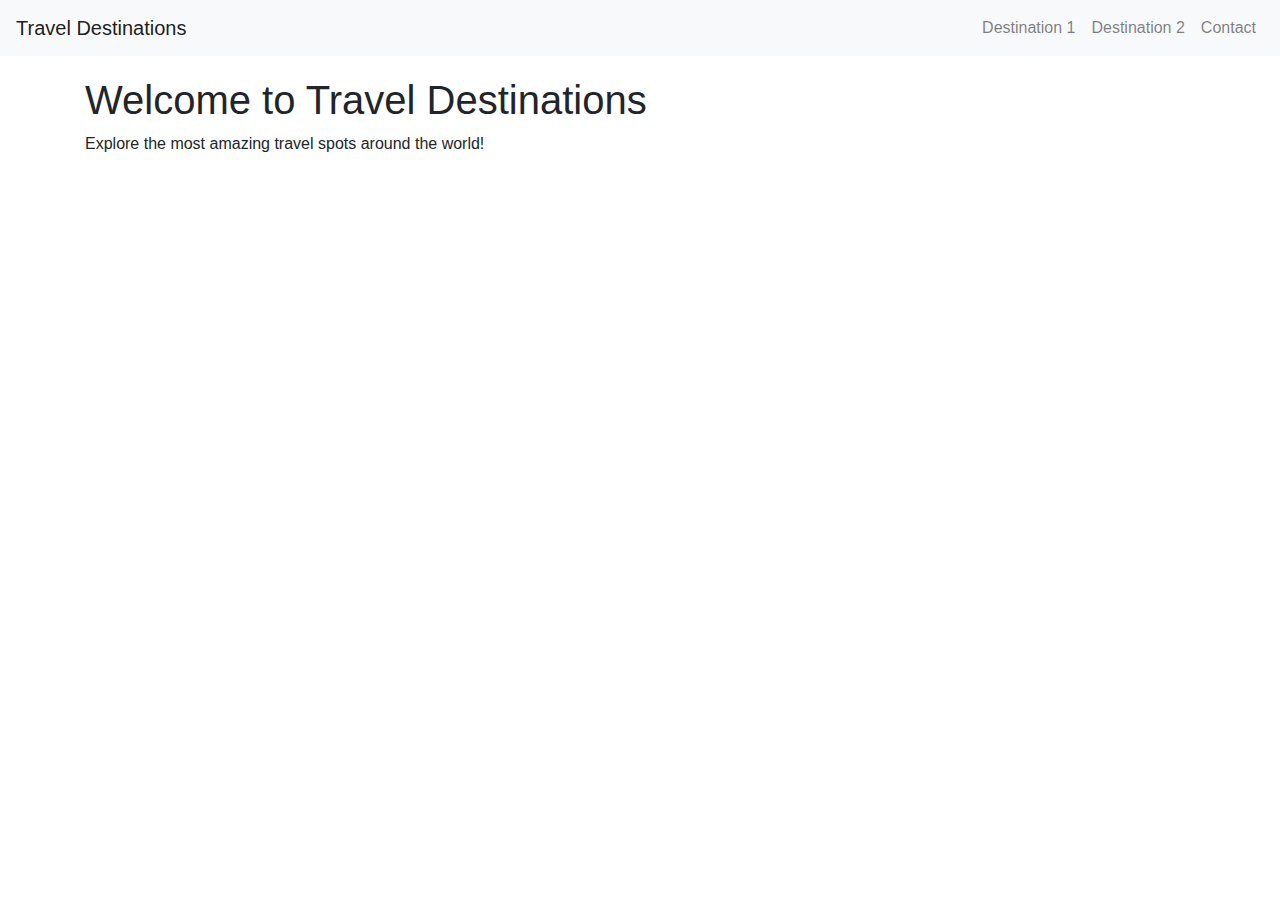
<file: homepage/index.html>
<!DOCTYPE html>
<html lang="en">
<head>
    <meta charset="UTF-8">
    <meta name="viewport" content="width=device-width, initial-scale=1.0">
    <title>Travel Destinations</title>
    <link rel="stylesheet" href="https://cdn.jsdelivr.net/npm/bootstrap@4.5.3/dist/css/bootstrap.min.css">
    <link href="styles.css" rel="stylesheet">
</head>
<body>
    <header>
        <nav class="navbar navbar-expand-lg navbar-light bg-light">
            <a class="navbar-brand" href="index.html">Travel Destinations</a>
            <button class="navbar-toggler" type="button" data-toggle="collapse" data-target="#navbarNav" aria-controls="navbarNav" aria-expanded="false" aria-label="Toggle navigation">
                <span class="navbar-toggler-icon"></span>
            </button>
            <div class="collapse navbar-collapse" id="navbarNav">
                <ul class="navbar-nav ml-auto">
                    <li class="nav-item">
                        <a class="nav-link" href="destination1.html">Destination 1</a>
                    </li>
                    <li class="nav-item">
                        <a class="nav-link" href="destination2.html">Destination 2</a>
                    </li>
                    <li class="nav-item">
                        <a class="nav-link" href="contact.html">Contact</a>
                    </li>
                </ul>
            </div>
        </nav>
    </header>

    <main>
        <div class="container">
            <h1>Welcome to Travel Destinations</h1>
            <p>Explore the most amazing travel spots around the world!</p>
        </div>
    </main>

    <script src="https://code.jquery.com/jquery-3.5.1.slim.min.js"></script>
    <script src="https://cdn.jsdelivr.net/npm/bootstrap@4.5.3/dist/js/bootstrap.bundle.min.js"></script>
    <script src="script.js"></script>
</body>
</html>
</file>
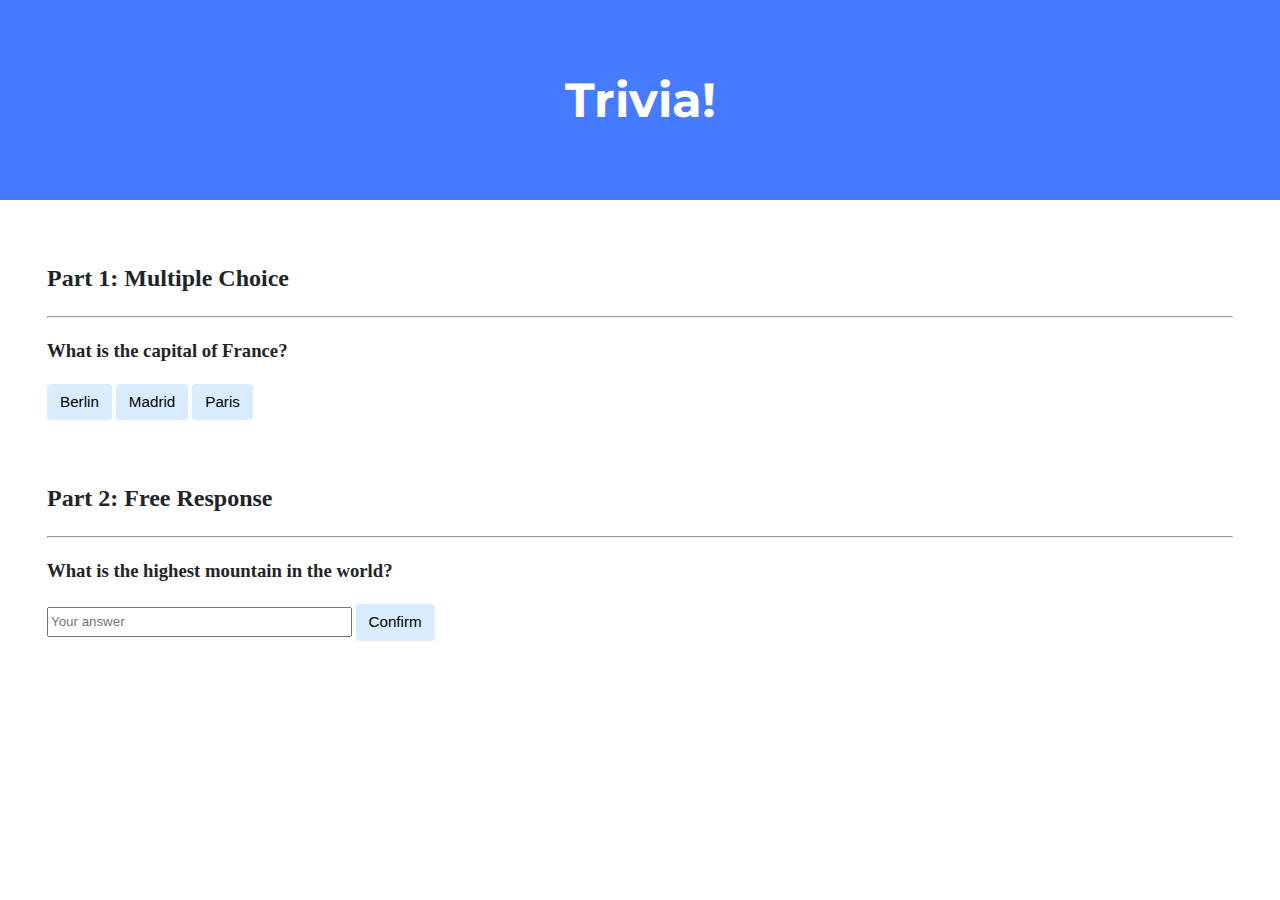
<file: trivia/index.html>
<!DOCTYPE html>
<html lang="en">
<head>
    <link href="https://fonts.googleapis.com/css2?family=Montserrat:wght@500&display=swap" rel="stylesheet">
    <link href="styles.css" rel="stylesheet">
    <title>Trivia!</title>
    <script>
        // JavaScript code for handling user interactions
        document.addEventListener('DOMContentLoaded', () => {
            // Part 1: Multiple Choice
            const buttons = document.querySelectorAll('.multiple-choice button');

            buttons.forEach(button => {
                button.addEventListener('click', () => {
                    const isCorrect = button.getAttribute('data-correct') === 'true';
                    button.style.backgroundColor = isCorrect ? 'green' : 'red';
                    const resultMessage = isCorrect ? 'Correct!' : 'Incorrect';
                    button.parentElement.querySelector('.result-message').textContent = resultMessage;
                });
            });

            // Part 2: Free Response
            const responseInput = document.querySelector('.free-response input[type="text"]');
            const confirmationButton = document.querySelector('.free-response button');

            confirmationButton.addEventListener('click', () => {
                const userResponse = responseInput.value.toLowerCase();
                const correctAnswer = 'mount everest'; // Change this to the correct answer
                const isCorrect = userResponse === correctAnswer;

                responseInput.style.backgroundColor = isCorrect ? 'green' : 'red';
                const resultMessage = isCorrect ? 'Correct!' : 'Incorrect';
                responseInput.parentElement.querySelector('.result-message').textContent = resultMessage;
            });
        });
    </script>
</head>
<body>
    <div class="header">
        <h1>Trivia!</h1>
    </div>

    <div class="container">
        <div class="section multiple-choice">
            <h2>Part 1: Multiple Choice </h2>
            <hr>
            <h3>What is the capital of France?</h3>
            <button data-correct="false">Berlin</button>
            <button data-correct="false">Madrid</button>
            <button data-correct="true">Paris</button>
            <p class="result-message"></p>
        </div>

        <div class="section free-response">
            <h2>Part 2: Free Response</h2>
            <hr>
            <h3>What is the highest mountain in the world?</h3>
            <input type="text" placeholder="Your answer">
            <button>Confirm</button>
            <p class="result-message"></p>
        </div>
    </div>
</body>
</html>
</file>
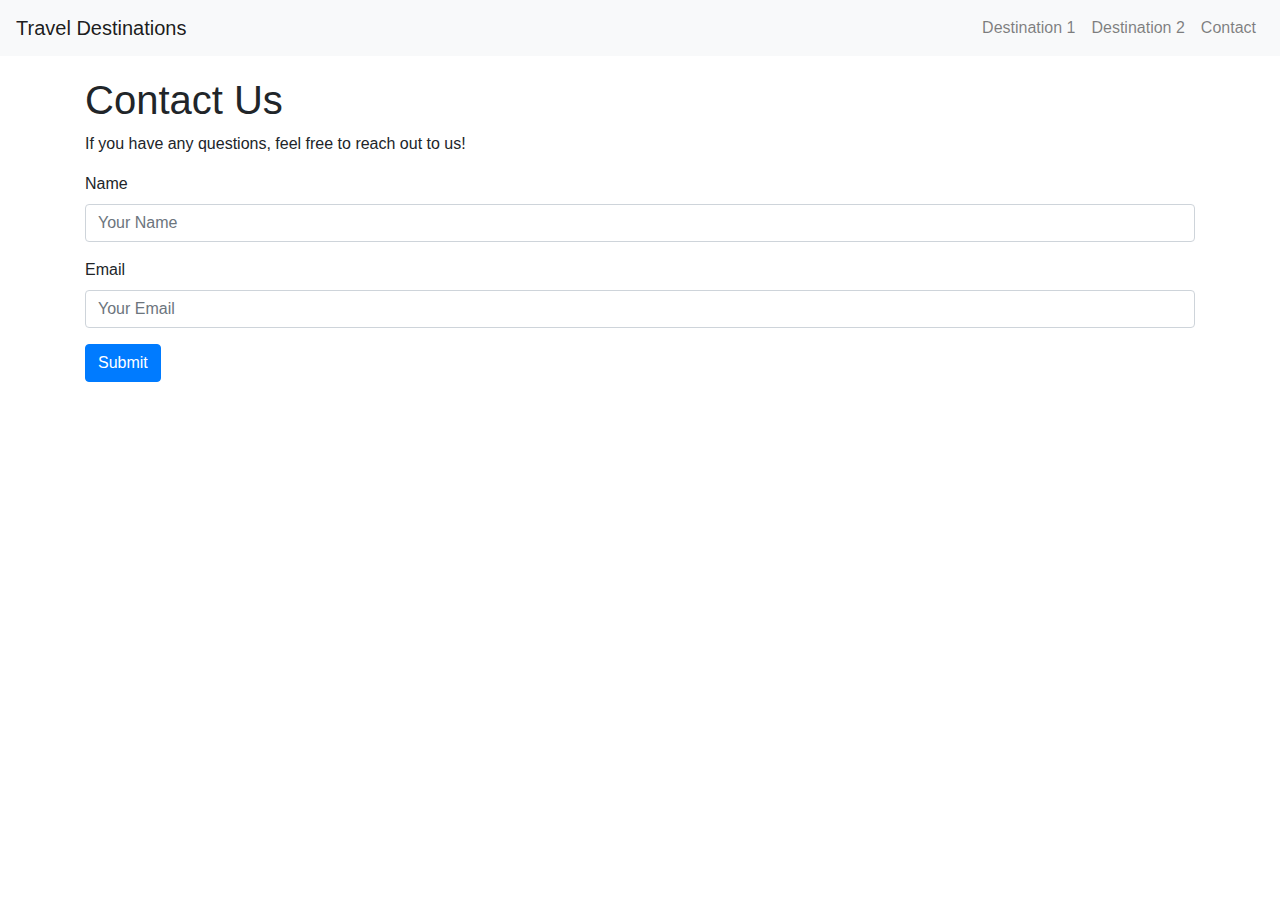
<file: homepage/contact.html>
<!DOCTYPE html>
<html lang="en">
    <head>
        <meta charset="UTF-8">
        <meta name="viewport" content="width=device-width, initial-scale=1.0">
        <title>Travel Destinations</title>
        <link rel="stylesheet" href="https://cdn.jsdelivr.net/npm/bootstrap@4.5.3/dist/css/bootstrap.min.css">
        <link href="styles.css" rel="stylesheet">
    </head>
<body>
    <header>
        <header>
            <nav class="navbar navbar-expand-lg navbar-light bg-light">
                <a class="navbar-brand" href="index.html">Travel Destinations</a>
                <button class="navbar-toggler" type="button" data-toggle="collapse" data-target="#navbarNav" aria-controls="navbarNav" aria-expanded="false" aria-label="Toggle navigation">
                    <span class="navbar-toggler-icon"></span>
                </button>
                <div class="collapse navbar-collapse" id="navbarNav">
                    <ul class="navbar-nav ml-auto">
                        <li class="nav-item">
                            <a class="nav-link" href="destination1.html">Destination 1</a>
                        </li>
                        <li class="nav-item">
                            <a class="nav-link" href="destination2.html">Destination 2</a>
                        </li>
                        <li class="nav-item">
                            <a class="nav-link" href="contact.html">Contact</a>
                        </li>
                    </ul>
                </div>
            </nav>
        </header>
    </header>

    <main>
        <div class="container">
            <h1>Contact Us</h1>
            <p>If you have any questions, feel free to reach out to us!</p>
            <form>
                <div class="form-group">
                    <label for="name">Name</label>
                    <input type="text" class="form-control" id="name" placeholder="Your Name">
                </div>
                <div class="form-group">
                    <label for="email">Email</label>
                    <input type="email" class="form-control" id="email" placeholder="Your Email">
                </div>
                <button type="submit" class="btn btn-primary">Submit</button>
            </form>
        </div>
    </main>

    <script src="https://code.jquery.com/jquery-3.5.1.slim.min.js"></script>
    <script src="https://cdn.jsdelivr.net/npm/bootstrap@4.5.3/dist/js/bootstrap.bundle.min.js"></script>
    <script src="script.js"></script>
</body>
</html>
</file>
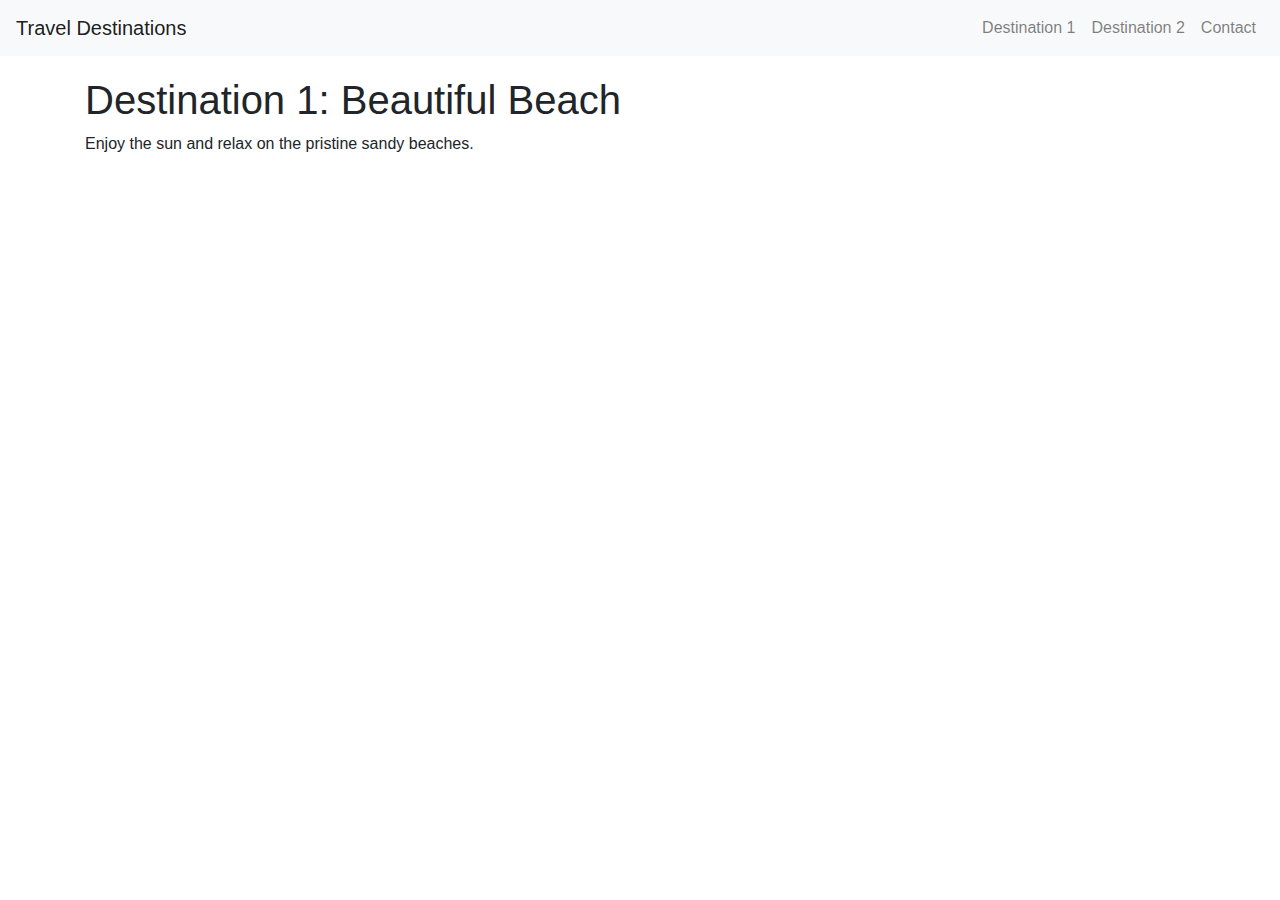
<file: homepage/destination1.html>
<!DOCTYPE html>
<html lang="en">
<head>
    <meta charset="UTF-8">
    <meta name="viewport" content="width=device-width, initial-scale=1.0">
    <title>Travel Destinations</title>
    <link rel="stylesheet" href="https://cdn.jsdelivr.net/npm/bootstrap@4.5.3/dist/css/bootstrap.min.css">
    <link href="styles.css" rel="stylesheet">
</head>
<body>
    <header>
        <nav class="navbar navbar-expand-lg navbar-light bg-light">
            <a class="navbar-brand" href="index.html">Travel Destinations</a>
            <button class="navbar-toggler" type="button" data-toggle="collapse" data-target="#navbarNav" aria-controls="navbarNav" aria-expanded="false" aria-label="Toggle navigation">
                <span class="navbar-toggler-icon"></span>
            </button>
            <div class="collapse navbar-collapse" id="navbarNav">
                <ul class="navbar-nav ml-auto">
                    <li class="nav-item">
                        <a class="nav-link" href="destination1.html">Destination 1</a>
                    </li>
                    <li class="nav-item">
                        <a class="nav-link" href="destination2.html">Destination 2</a>
                    </li>
                    <li class="nav-item">
                        <a class="nav-link" href="contact.html">Contact</a>
                    </li>
                </ul>
            </div>
        </nav>
    </header>

    <main>
        <div class="container">
            <h1>Destination 1: Beautiful Beach</h1>
            <p>Enjoy the sun and relax on the pristine sandy beaches.</p>
        </div>
    </main>

    <script src="https://code.jquery.com/jquery-3.5.1.slim.min.js"></script>
    <script src="https://cdn.jsdelivr.net/npm/bootstrap@4.5.3/dist/js/bootstrap.bundle.min.js"></script>
    <script src="script.js"></script>
</body>
</html>
</file>
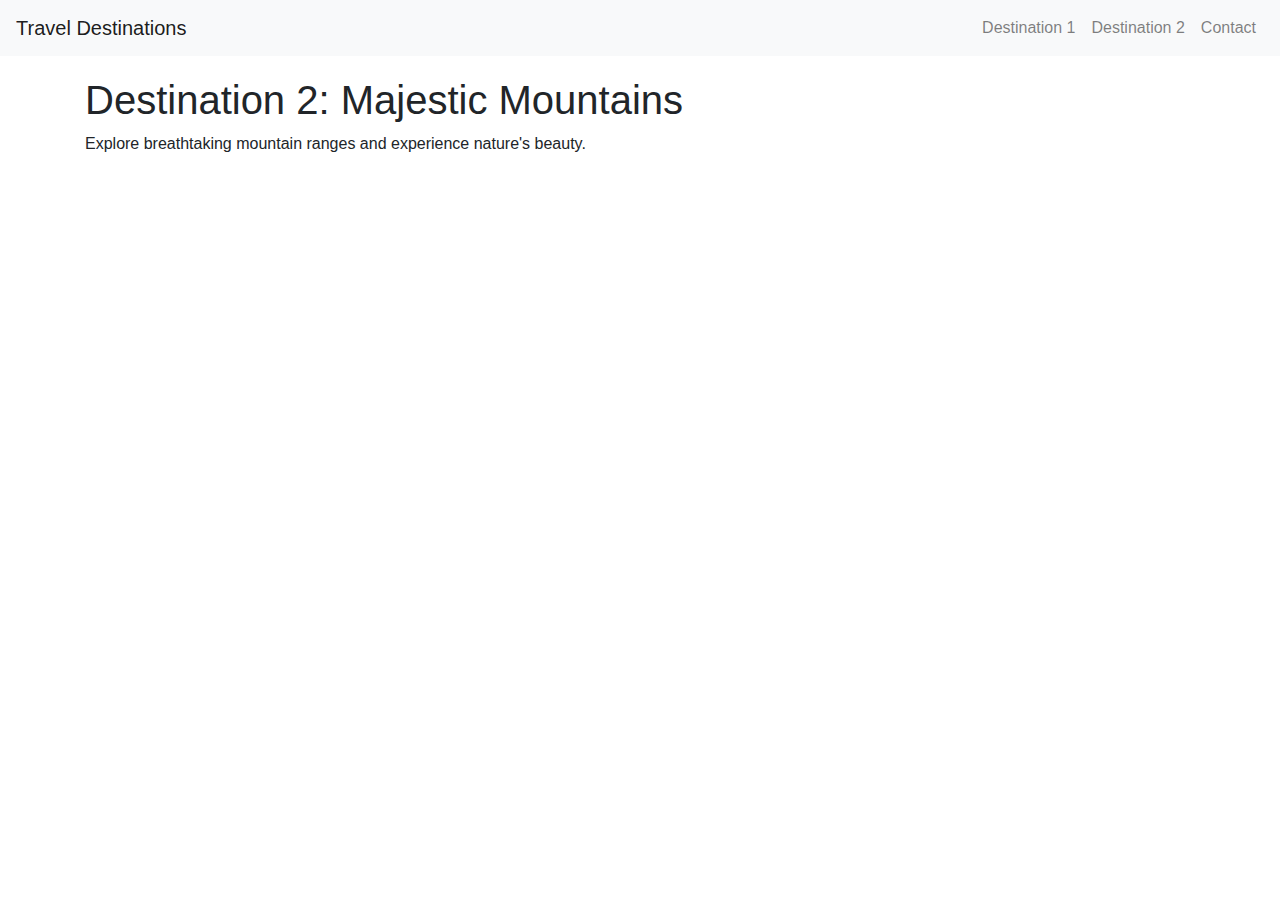
<file: homepage/destination2.html>
<!DOCTYPE html>
<html lang="en">
    <head>
        <meta charset="UTF-8">
        <meta name="viewport" content="width=device-width, initial-scale=1.0">
        <title>Travel Destinations</title>
        <link rel="stylesheet" href="https://cdn.jsdelivr.net/npm/bootstrap@4.5.3/dist/css/bootstrap.min.css">
        <link href="styles.css" rel="stylesheet">
    </head>
<body>
    <header>
        <nav class="navbar navbar-expand-lg navbar-light bg-light">
            <a class="navbar-brand" href="index.html">Travel Destinations</a>
            <button class="navbar-toggler" type="button" data-toggle="collapse" data-target="#navbarNav" aria-controls="navbarNav" aria-expanded="false" aria-label="Toggle navigation">
                <span class="navbar-toggler-icon"></span>
            </button>
            <div class="collapse navbar-collapse" id="navbarNav">
                <ul class="navbar-nav ml-auto">
                    <li class="nav-item">
                        <a class="nav-link" href="destination1.html">Destination 1</a>
                    </li>
                    <li class="nav-item">
                        <a class="nav-link" href="destination2.html">Destination 2</a>
                    </li>
                    <li class="nav-item">
                        <a class="nav-link" href="contact.html">Contact</a>
                    </li>
                </ul>
            </div>
        </nav>
    </header>

    <main>
        <div class="container">
            <h1>Destination 2: Majestic Mountains</h1>
            <p>Explore breathtaking mountain ranges and experience nature's beauty.</p>
        </div>
    </main>

    <script src="https://code.jquery.com/jquery-3.5.1.slim.min.js"></script>
    <script src="https://cdn.jsdelivr.net/npm/bootstrap@4.5.3/dist/js/bootstrap.bundle.min.js"></script>
    <script src="script.js"></script>
</body>
</html>
</file>
<file: homepage/styles.css>
/* Your custom CSS styles */
.container {
    margin-top: 20px;
}
</file>
<file: trivia/styles.css>
body {
    background-color: #fff;
    color: #212529;
    font-size: 1rem;
    font-weight: 400;
    line-height: 1.5;
    margin: 0;
    text-align: left;
}

.container {
    margin-left: auto;
    margin-right: auto;
    padding-left: 15px;
    padding-right: 15px;
}

.header {
    background-color: #477bff;
    color: #fff;
    margin-bottom: 2rem;
    padding: 2rem 1rem;
    text-align: center;
}

.section {
    padding: 0.5rem 2rem 1rem 2rem;
}

.section:hover {
    background-color: #f5f5f5;
    transition: color 2s ease-in-out, background-color 0.15s ease-in-out;
}

h1 {
    font-family: 'Montserrat', sans-serif;
    font-size: 48px;
}

button, input[type="submit"] {
    background-color: #d9edff;
    border: 1px solid transparent;
    border-radius: 0.25rem;
    font-size: 0.95rem;
    font-weight: 400;
    line-height: 1.5;
    padding: 0.375rem 0.75rem;
    text-align: center;
    transition: color 0.15s ease-in-out, background-color 0.15s ease-in-out, border-color 0.15s ease-in-out, box-shadow 0.15s ease-in-out;
    vertical-align: middle;
}


input[type="text"] {
    line-height: 1.8;
    width: 25%;
}

input[type="text"]:hover {
    background-color: #f5f5f5;
    transition: color 2s ease-in-out, background-color 0.15s ease-in-out;
}
</file>
